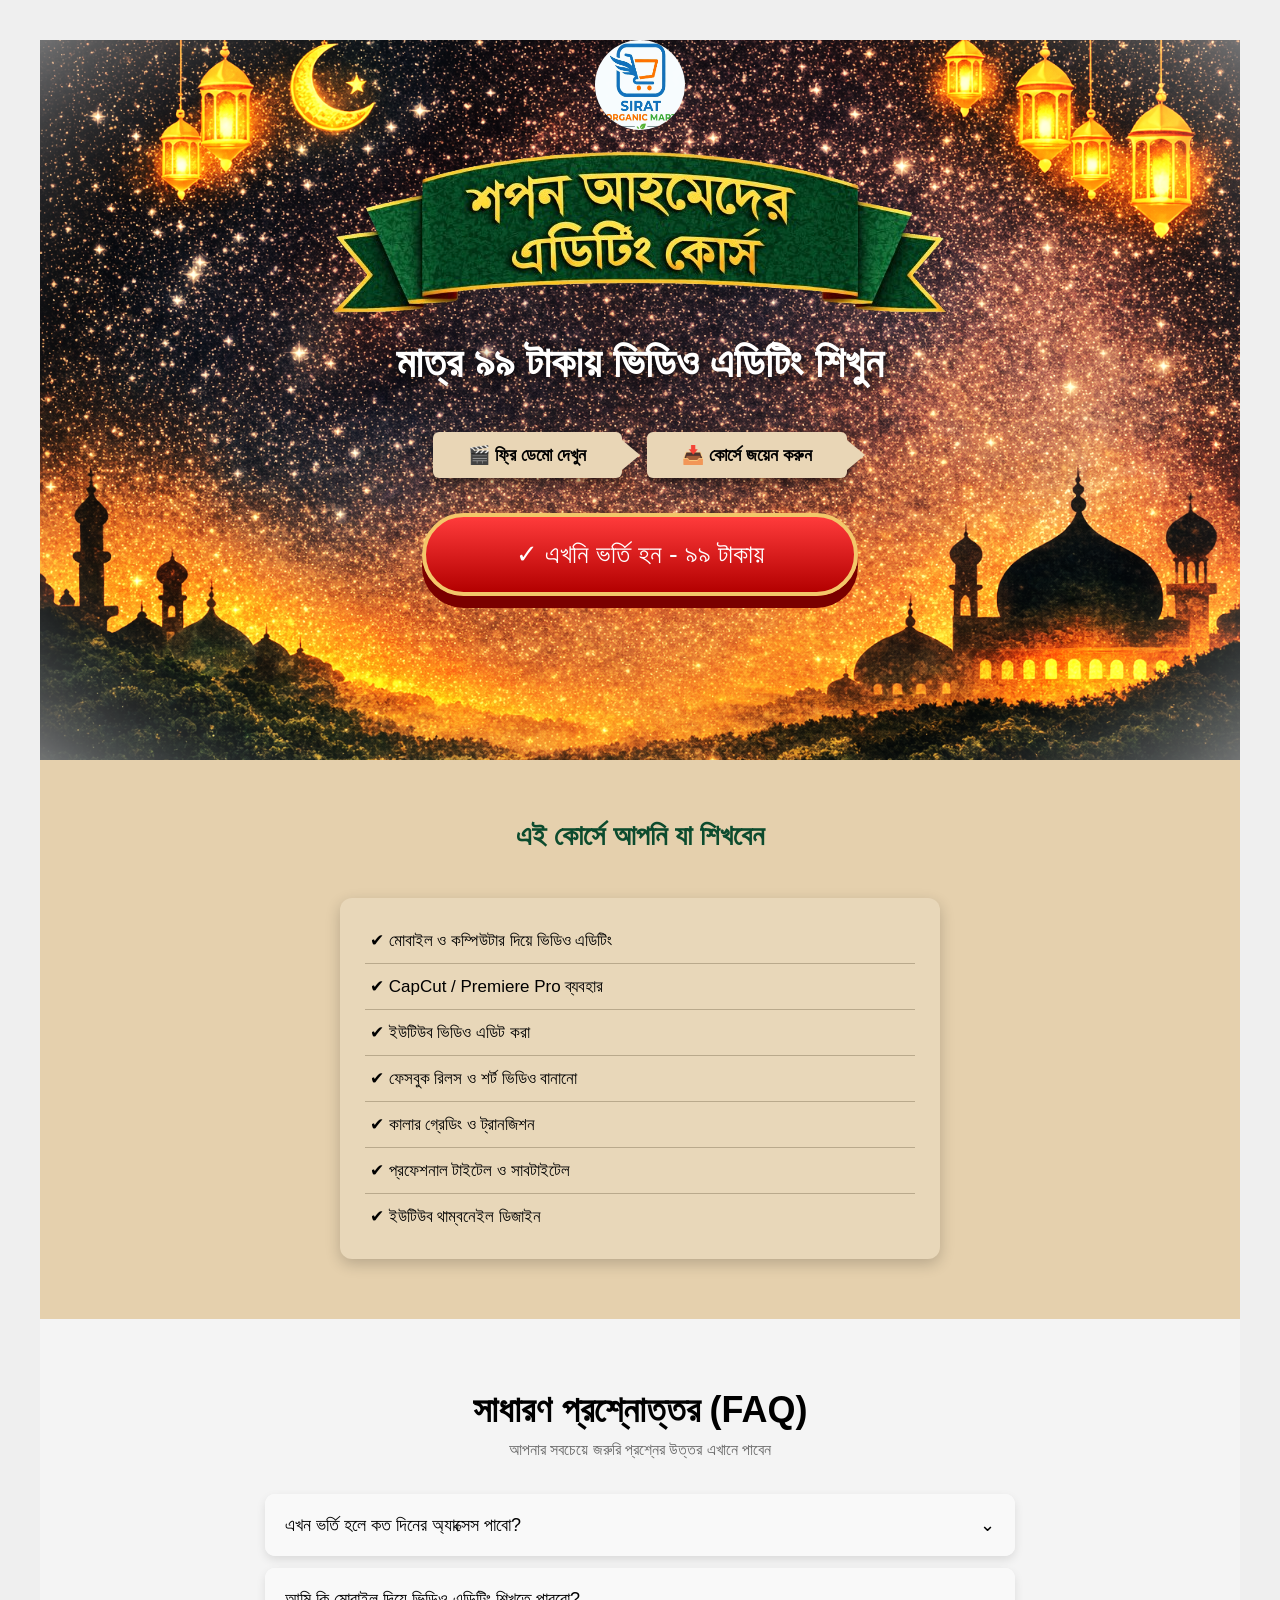
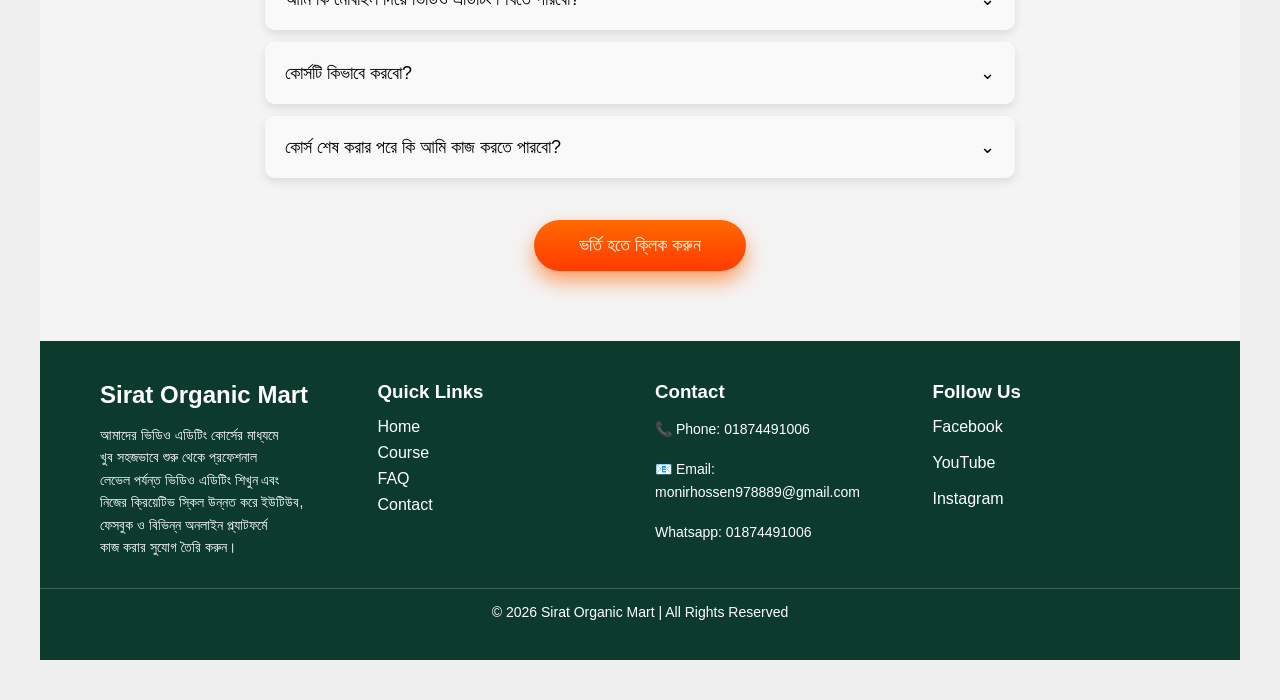
<file: index.html>
<!DOCTYPE html>
<html lang="bn">
<head>

<meta charset="UTF-8">
<meta name="viewport" content="width=device-width, initial-scale=1.0">

<title>Ramadan Offer</title>

<link rel="stylesheet" href="style.css">

<link rel="stylesheet" href="payment.css">
</head>

<body>

<section class="hero">

<div class="logo">
<img src="Sirat.png">
</div>

<div class="banner">
<img src="image-removebg-preview.png">
</div>

<h1 class="offer">
মাত্র ৯৯ টাকায় ভিডিও এডিটিং শিখুন
</h1>

<div class="features">

<div class="box">
🎬 ফ্রি ডেমো দেখুন
</div>

<div class="box" onclick="goPayment()">
📥 কোর্সে জয়েন করুন
</div>

</div>

<button class="join" onclick="goPayment()">
✓ এখনি ভর্তি হন - ৯৯ টাকায়
</button>

</section>

<section class="gift">

<h2>
এই কোর্সে আপনি যা শিখবেন
</h2>

<div class="gift-box">

<ul>

<li>✔ মোবাইল ও কম্পিউটার দিয়ে ভিডিও এডিটিং</li>

<li>✔ CapCut / Premiere Pro ব্যবহার</li>

<li>✔ ইউটিউব ভিডিও এডিট করা</li>

<li>✔ ফেসবুক রিলস ও শর্ট ভিডিও বানানো</li>

<li>✔ কালার গ্রেডিং ও ট্রানজিশন</li>

<li>✔ প্রফেশনাল টাইটেল ও সাবটাইটেল</li>

<li>✔ ইউটিউব থাম্বনেইল ডিজাইন</li>

</ul>
</div>

</section>

<section class="faq">

<h2>সাধারণ প্রশ্নোত্তর (FAQ)</h2>
<p>আপনার সবচেয়ে জরুরি প্রশ্নের উত্তর এখানে পাবেন</p>

<div class="faq-box">

<div class="faq-item">

<div class="faq-question">
এখন ভর্তি হলে কত দিনের অ্যাক্সেস পাবো?
<span>⌄</span>
</div>

<div class="faq-answer">
তুমি যেদিন ভর্তি হবে সেদিন থেকে ৩০ দিনের সম্পূর্ণ কোর্স এক্সেস পাবে।
</div>

</div>


<div class="faq-item">

<div class="faq-question">
আমি কি মোবাইল দিয়ে ভিডিও এডিটিং শিখতে পারবো?
<span>⌄</span>
</div>

<div class="faq-answer">
হ্যাঁ, এই কোর্সে মোবাইল এবং কম্পিউটার দুইভাবেই ভিডিও এডিটিং শেখানো হবে।
</div>

</div>


<div class="faq-item">

<div class="faq-question">
কোর্সটি কিভাবে করবো?
<span>⌄</span>
</div>

<div class="faq-answer">
ভর্তি হওয়ার পর তোমাকে ভিডিও ক্লাস দেওয়া হবে, যেগুলো দেখে ধাপে ধাপে ভিডিও এডিটিং শিখতে পারবে।
</div>

</div>


<div class="faq-item">

<div class="faq-question">
কোর্স শেষ করার পরে কি আমি কাজ করতে পারবো?
<span>⌄</span>
</div>

<div class="faq-answer">
হ্যাঁ, কোর্স শেষে তুমি ইউটিউব ভিডিও, ফেসবুক রিলস এবং ক্লায়েন্টের ভিডিও এডিটিং করতে পারবে।
</div>

</div>

</div>

<button class="faq-btn" onclick="goPayment()">ভর্তি হতে ক্লিক করুন</button>

</section>

<footer class="footer">
  <div class="footer-container">

    <div class="footer-box">
      <h2>Sirat Organic Mart</h2>
      <p>আমাদের ভিডিও এডিটিং কোর্সের মাধ্যমে <br> খুব সহজভাবে শুরু থেকে প্রফেশনাল   <br>লেভেল পর্যন্ত ভিডিও এডিটিং শিখুন এবং <br> নিজের ক্রিয়েটিভ স্কিল উন্নত করে ইউটিউব, <br>ফেসবুক ও বিভিন্ন অনলাইন প্ল্যাটফর্মে <br>কাজ করার সুযোগ তৈরি করুন।</p>
    </div>

    <div class="footer-box">
      <h3>Quick Links</h3>
      <ul>
        <li><a href="#">Home</a></li>
        <li><a href="#">Course</a></li>
        <li><a href="#">FAQ</a></li>
        <li><a href="#">Contact</a></li>
      </ul>
    </div>

    <div class="footer-box">
      <h3>Contact</h3>
      <p>📞 Phone: 01874491006</p>
      <br>
      <p>📧 Email: monirhossen978889@gmail.com</p>
      <br>
      <p>Whatsapp: 01874491006</p>
    </div>

    <div class="footer-box">
      <h3>Follow Us</h3>
      <a href="#">Facebook</a><br>
      <br>
      <a href="#">YouTube</a><br>
      <br>
      <a href="#">Instagram</a>
    </div>

  </div>

  <div class="footer-bottom">
    <p>© 2026 Sirat Organic Mart | All Rights Reserved</p>
  </div>
</footer> 
<div id="loader" class="loader">
Loading...
</div>

<script>

function goPayment(){

document.getElementById("loader").style.display = "flex";

setTimeout(function(){

window.location.href = "payment.html";

},1500);

}

</script>

</body>
<script>

document.querySelectorAll(".faq-question").forEach(question => {

question.addEventListener("click", () => {

const item = question.parentElement;

item.classList.toggle("active");

});

});

</script>
</html>
</file>
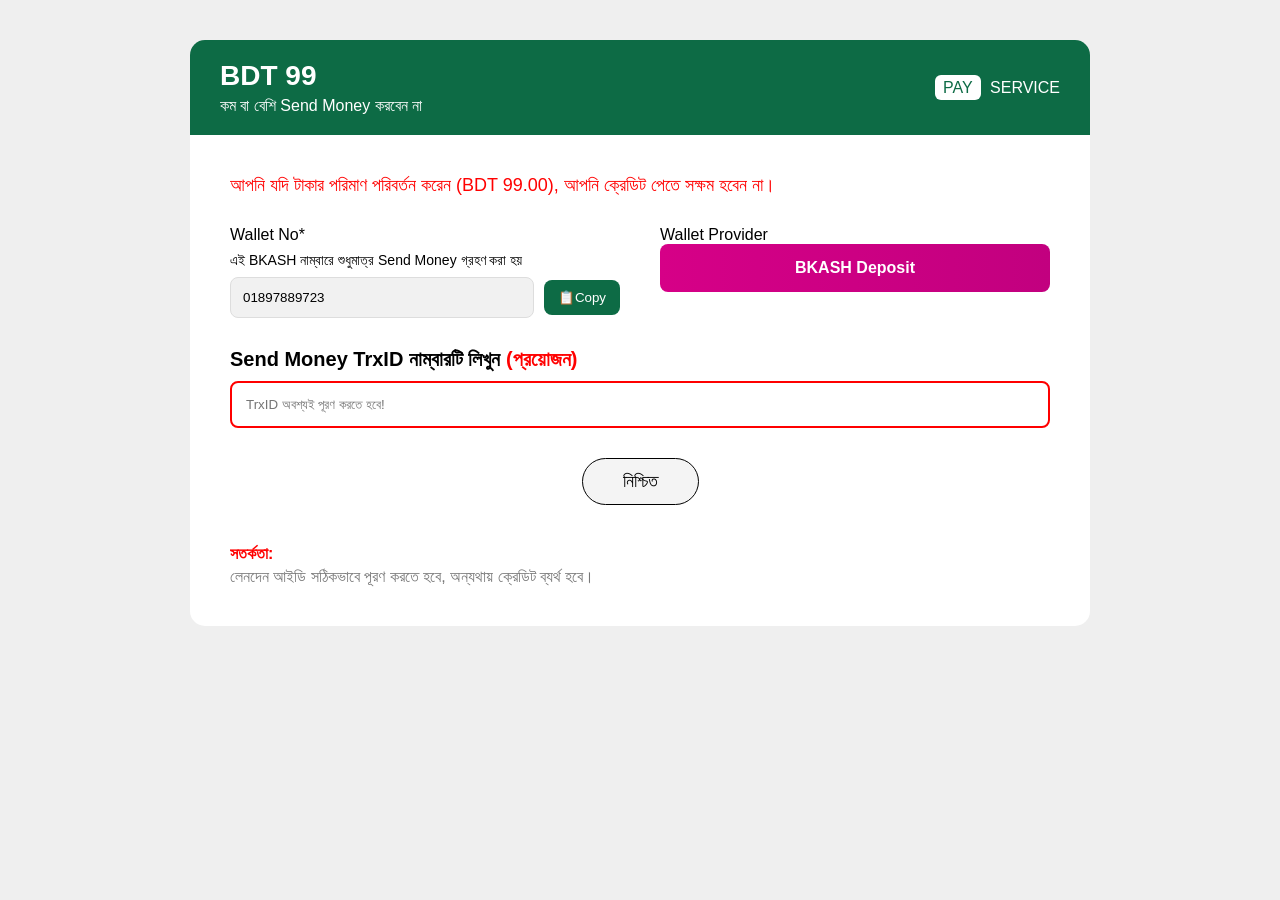
<file: payment.html>
<!DOCTYPE html>
<html lang="bn">

<head>

<meta charset="UTF-8">
<meta name="viewport" content="width=device-width, initial-scale=1.0">

<title>Payment</title>

<link rel="stylesheet" href="payment.css">

</head>

<body>

<div class="header">

<div class="amount">
<h2>BDT 99</h2>
<p>কম বা বেশি Send Money করবেন না</p>
</div>

<div class="pay-service">
<span class="pay">PAY</span> SERVICE
</div>

</div>


<div class="container">

<p class="warning">
আপনি যদি টাকার পরিমাণ পরিবর্তন করেন (BDT 99.00), আপনি ক্রেডিট পেতে সক্ষম হবেন না।
</p>

<div class="grid">

<div class="left">

<label>Wallet No*</label>
<p class="small">এই BKASH নাম্বারে শুধুমাত্র Send Money গ্রহণ করা হয়</p>

<div class="wallet-box">
<input id="walletNumber" type="text" value="01897889723" readonly>
<button class="copy-btn" onclick="copyNumber()">📋Copy</button>
</div>

</div>


<div class="right">

<label>Wallet Provider</label>

<div class="bkash">
BKASH Deposit
</div>

</div>

</div>


<div class="trx">

<label>
Send Money TrxID নাম্বারটি লিখুন
<span>(প্রয়োজন)</span>
</label>

<input id="trxid" type="text" maxlength="10" placeholder="TrxID অবশ্যই পূরণ করতে হবে!">

</div>


<button class="confirm" onclick="sendWhatsApp()">
নিশ্চিত
</button>


<div class="notice">

<p class="title">সতর্কতা:</p>

<p class="text">
লেনদেন আইডি সঠিকভাবে পূরণ করতে হবে, অন্যথায় ক্রেডিট ব্যর্থ হবে।
</p>

</div>

</div>


<script>

function copyNumber(){

const copyText = document.getElementById("walletNumber");

copyText.select();
copyText.setSelectionRange(0,99999);

navigator.clipboard.writeText(copyText.value);

alert("Number Copied");

}

</script>


<script>

function sendWhatsApp(){

let trx = document.getElementById("trxid").value;

if(trx === ""){
alert("দয়া করে TrxID লিখুন");
return;
}

if(trx.length > 10){
alert("TrxID ১০ অক্ষরের বেশি হতে পারবে না");
return;
}

let number = "8801874491006";

let message = "আমি ভিডিও এডিটিং কোর্সের জন্য পেমেন্ট করেছি.%0ATrxID: " + trx;

let url = "https://wa.me/" + number + "?text=" + message;

window.open(url, "_blank");

}

</script>

</body>

</html>
</file>
<file: style.css>
* {
    margin: 0;
    padding: 0;
    box-sizing: border-box;
}

body {
    margin: 0;
    padding: 0;
background:none;
}

html,body{
width:100%;
overflow-x:hidden;
font-family:sans-serif;
background:#d8c5a6;
margin:0;
padding:0;
}


.hero{
min-height:720px;
background-image:url("ChatGPT Image Mar 10, 2026, 05_24_57 PM.png");
background-size:cover;
background-position:center;
display:flex;
flex-direction:column;
align-items:center;
text-align:center;
padding:0px;
max-width:100%;
width:100vw;
margin:0;
/* margin-bottom: 25px;
margin-top: -40px;
margin-right: -40px;
margin-left: -40px; */
}

.logo img{
width:90px;
height:90px;
border-radius:50%;
margin-bottom:15px;
}

.banner img{
width:100%;
/* max-width:720px; */
margin-bottom:20px;
max-width:100%;
}

.offer{
font-size:42px;
color:#ffffff;
font-weight:bold;
text-shadow:2px 2px 10px rgba(0,0,0,0.8);
margin-bottom:25px;
}

.features{
display:flex;
justify-content:center;
gap:25px;
margin-top:20px;
flex-wrap:wrap;
}

.box{
background:#e9d6b6;
padding:12px 35px;
border-radius:6px;
font-weight:600;
font-size:18px;
position:relative;
box-shadow:0 5px 10px rgba(0,0,0,0.4);
text-decoration:none;
color:black;
cursor:pointer;
}

.box::after{
content:"";
position:absolute;
right:-18px;
top:50%;
transform:translateY(-50%);
border-top:15px solid transparent;
border-bottom:15px solid transparent;
border-left:18px solid #e9d6b6;
}

.join{
margin-top:35px;
background:linear-gradient(#ff3b3b,#b30000);
color:white;
border:4px solid #f3c76a;
padding:22px 90px;
font-size:26px;
border-radius:60px;
box-shadow:0 12px 0 #7a0000;
cursor:pointer;
transition:0.2s;
}

.join:hover{
transform:translateY(-4px);
box-shadow:0 16px 0 #7a0000;
}

.join:active{
transform:translateY(6px);
box-shadow:0 4px 0 #7a0000;
}

.gift{
background:#e5d0ad;
padding:60px 20px;
text-align:center;
/* margin: -20px; */

}

.gift h2{
color:#0c4b2e;
font-size:28px;
margin-bottom:45px;
}

.gift-box{
max-width:600px;
margin:auto;
background:#e8d7b9;
padding:20px 25px;
border-radius:12px;
box-shadow:0 5px 15px rgba(0,0,0,0.2);
}

.gift-box ul{
list-style:none;
text-align:left;
}

.gift-box li{
padding:12px 5px;
border-bottom:1px solid #b9a98c;
font-size:17px;
}

.gift-box li:last-child{
border-bottom:none;
}

.faq{
background:#f4f4f4;
padding:70px 20px;
text-align:center;
/* margin: -40px; */
}

.faq h2{
font-size:36px;
margin-bottom:10px;
}

.faq p{
color:#666;
margin-bottom:35px;
}

.faq-box{
max-width:750px;
margin:auto;
}

.faq-item{
background:white;
margin-bottom:12px;
border-radius:10px;
overflow:hidden;
box-shadow:0 4px 10px rgba(0,0,0,0.1);
}

.faq-question{
display:flex;
justify-content:space-between;
align-items:center;
padding:20px;
font-size:18px;
cursor:pointer;
background:#f9f9f9;
}

.faq-answer{
display:none;
padding:18px;
font-size:16px;
color:#444;
background:white;
border-top:1px solid #eee;
}

.faq-item.active .faq-answer{
display:block;
}

.faq-btn{
margin-top:30px;
background:linear-gradient(#ff6a00,#ff3b00);
border:none;
color:white;
padding:15px 45px;
font-size:18px;
border-radius:40px;
cursor:pointer;
box-shadow:0 10px 20px rgba(255,100,0,0.6);
transition:0.2s;
}

.faq-btn:hover{
transform:translateY(-4px);
box-shadow:0 15px 30px rgba(255,100,0,0.8);
}

.faq-btn:active{
transform:translateY(4px);
}

.footer{
background:#0c3b2e;
color:white;
padding:40px 0;
/* margin: -40px; */
}

.footer-container{
width:90%;
margin:auto;
display:grid;
grid-template-columns:repeat(auto-fit,minmax(200px,1fr));
gap:30px;
}

.footer-box h2,
.footer-box h3{
margin-bottom:15px;
}

.footer-box p{
font-size:14px;
line-height:1.6;
}

.footer-box ul{
list-style:none;
padding:0;
}

.footer-box ul li{
margin-bottom:8px;
}

.footer-box a{
color:white;
text-decoration:none;
}

.footer-box a:hover{
color:#f9a826;
}

.footer-bottom{
text-align:center;
margin-top:30px;
border-top:1px solid rgba(255,255,255,0.2);
padding-top:15px;
font-size:14px;
}

button,.box{
transition:0.2s;
cursor:pointer;
}

button:hover,.box:hover{
transform:translateY(-4px);
}

button:active,.box:active{
transform:translateY(6px);
}

.loader{
position:fixed;
top:0;
left:0;
width:100%;
height:100%;
background:#000000cc;
color:white;
display:flex;
justify-content:center;
align-items:center;
font-size:30px;
font-weight:bold;
display:none;
z-index:9999;
}

/* @media (max-width:576px){

.hero {
  min-height: 100px;
  background-image: url("ChatGPT Image Mar 10, 2026, 05_24_57 PM.png");
  background-size: cover;
  background-position: center;
  display: flex;
  flex-direction: column;
  align-items: center;
  text-align: center;
  padding: 40px 0; 
  width: 100%;   
  margin:0;  
}
.offer{
font-size:26px;
}

.features{
flex-direction:column;
align-items:center;
}

.box{
width:900%;
text-align:center;
}

.join{
width:900%;
padding:18px 20px;
font-size:20px;
}

.banner img{
width:100%;
}

.footer-container{
grid-template-columns:1fr;
text-align:center;
}

} */

@media (max-width:576px){

.hero{
min-height:auto;
padding:40px 10px;
margin:0;
width:100%;
}

.offer{
font-size:26px;
}

.features{
flex-direction:column;
align-items:center;
gap:15px;
}

.box{
width:90%;
text-align:center;
}

.join{
width:90%;
padding:18px 20px;
font-size:20px;
}

.banner img{
width:100%;
max-width:100%;
}

.footer-container{
grid-template-columns:1fr;
text-align:center;
}

}
</file>
<file: payment.css>
*{
margin:0;
padding:0;
box-sizing:border-box;
font-family:sans-serif;
}

body{
background:#efefef;
padding:40px;
}

/* HEADER */

.header{
background:#0d6b45;
color:white;
padding:20px 30px;
display:flex;
justify-content:space-between;
align-items:center;
max-width:900px;
margin:auto;
border-radius:15px 15px 0 0;
}

.amount h2{
font-size:28px;
}

.amount p{
margin-top:5px;
}

.pay{
background:white;
color:#0d6b45;
padding:4px 8px;
border-radius:6px;
margin-right:5px;
}

/* MAIN BOX */

.container{
max-width:900px;
margin:auto;
background:white;
padding:40px;
border-radius:0 0 15px 15px;
}

/* WARNING */

.warning{
color:red;
font-size:18px;
margin-bottom:30px;
}

/* GRID */

.grid{
display:flex;
gap:40px;
margin-bottom:30px;
}

.left,.right{
flex:1;
}

.small{
font-size:14px;
margin:8px 0;
}

/* WALLET */

.wallet-box{
display:flex;
align-items:center;
gap:10px;
}

.wallet-box input{
flex:1;
padding:12px;
border:1px solid #ddd;
background:#f1f1f1;
border-radius:8px;
}

.copy-btn{
padding:10px 14px;
border:none;
background:#0d6b45;
color:white;
border-radius:8px;
cursor:pointer;
}

/* BKASH */

.bkash{
background:linear-gradient(90deg,#d60087,#c2007f);
color:white;
padding:15px;
border-radius:8px;
text-align:center;
font-weight:bold;
}

/* TRX */

.trx label{
font-size:20px;
font-weight:bold;
}

.trx span{
color:red;
}

.trx input{
width:100%;
padding:14px;
border:2px solid red;
border-radius:8px;
margin-top:10px;
margin-bottom:30px;
}

/* BUTTON */

.confirm{
display:block;
margin:auto;
padding:12px 40px;
font-size:18px;
border-radius:30px;
border:1px solid black;
background:#f4f4f4;
cursor:pointer;
}

/* NOTICE */

.notice{
margin-top:40px;
}

.title{
color:red;
font-weight:bold;
margin-bottom:5px;
}

.text{
color:#777;
}

@media (max-width:768px){

.grid{
flex-direction:column;
}

.header{
flex-direction:column;
gap:10px;
text-align:center;
}

.wallet-box{
flex-direction:column;
}

.copy-btn{
width:100%;
}

.confirm{
width:100%;
}

}
</file>
